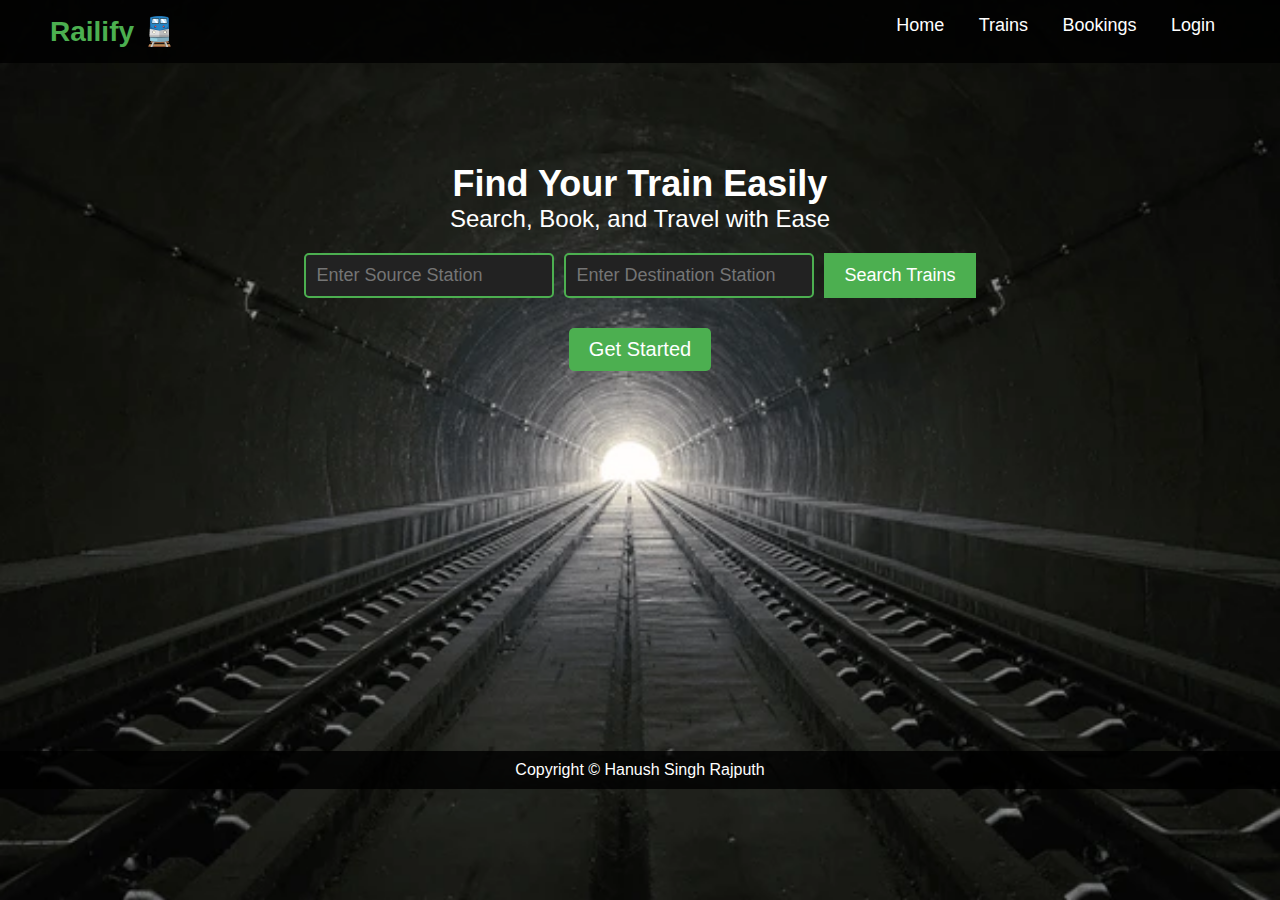
<file: index.html>
<!DOCTYPE html>
<html lang="en">
<head>
    <meta charset="UTF-8">
    <meta name="viewport" content="width=device-width, initial-scale=1.0">
    <title>Railify - Home</title>
    <link rel="stylesheet" href="style.css">
    <script src="script.js" defer></script>
</head>
<body>
<body class="index-bg">
 
    <header>
        <h1>Railify 🚆</h1>
        <nav>
            <a href="#">Home</a>
            <a href="#">Trains</a>
            <a href="#">Bookings</a>
            <a href="login.html">Login</a>
        </nav>
    </header>

    <section class="hero">
        <h2>Find Your Train Easily</h2>
        <p>Search, Book, and Travel with Ease</p>

        <div class="search-box">
            <input type="text" id="source" placeholder="Enter Source Station" list="stations">
            <input type="text" id="destination" placeholder="Enter Destination Station" list="stations">
            <datalist id="stations">
                <option value="New Delhi"></option>
                <option value="Mumbai Central"></option>
                <option value="Kolkata Howrah"></option>
                <option value="Chennai Central"></option>
                <option value="Bangalore City"></option>
                <option value="Hyderabad Secunderabad"></option>
            </datalist>
            <button onclick="searchTrains()">Search Trains</button>
        </div>

        <div id="results"></div>

        <a href="login.html" class="get-started">Get Started</a>
    </section>

    <footer>
        <p>Copyright © Hanush Singh Rajputh</p>
    </footer>

</body>
</html>
</file>
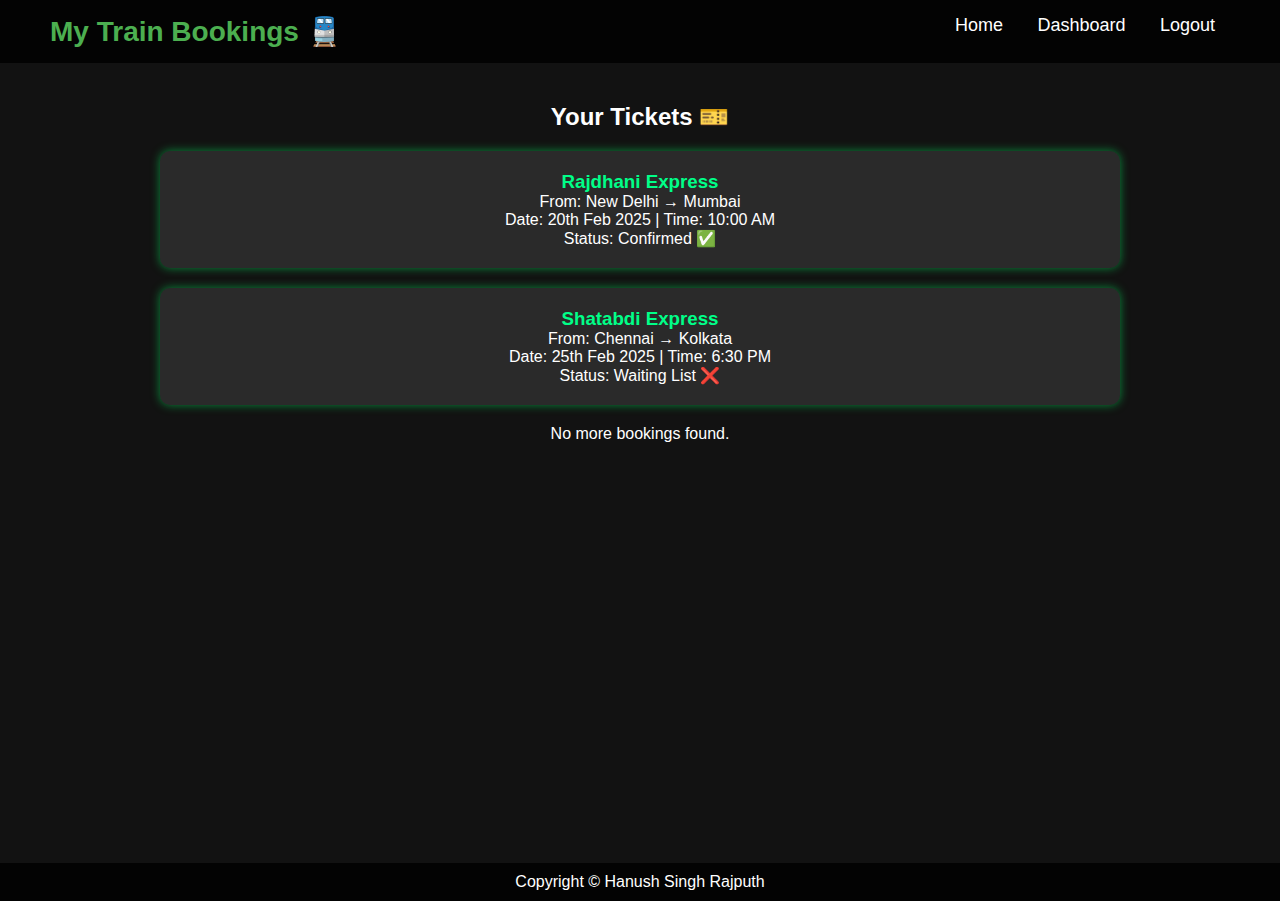
<file: bookings.html>
<!DOCTYPE html>
<html lang="en">
<head>
    <meta charset="UTF-8">
    <meta name="viewport" content="width=device-width, initial-scale=1.0">
    <title>Railify - My Bookings</title>
    <link rel="stylesheet" href="style.css">
</head>
<body>

    <header>
        <h1>My Train Bookings 🚆</h1>
        <nav>
            <a href="index.html">Home</a>
            <a href="dashboard.html">Dashboard</a>
            <a href="login.html">Logout</a>
        </nav>
    </header>
 
    <section class="bookings">
        <h2>Your Tickets 🎫</h2>
        <div class="ticket">
            <h3>Rajdhani Express</h3>
            <p>From: New Delhi → Mumbai</p>
            <p>Date: 20th Feb 2025 | Time: 10:00 AM</p>
            <p>Status: Confirmed ✅</p>
        </div>

        <div class="ticket">
            <h3>Shatabdi Express</h3>
            <p>From: Chennai → Kolkata</p>
            <p>Date: 25th Feb 2025 | Time: 6:30 PM</p>
            <p>Status: Waiting List ❌</p>
        </div>

        <p id="no-bookings">No more bookings found.</p>
    </section>

    <footer>
        <p>Copyright © Hanush Singh Rajputh</p>
    </footer>

</body>
</html>
</file>
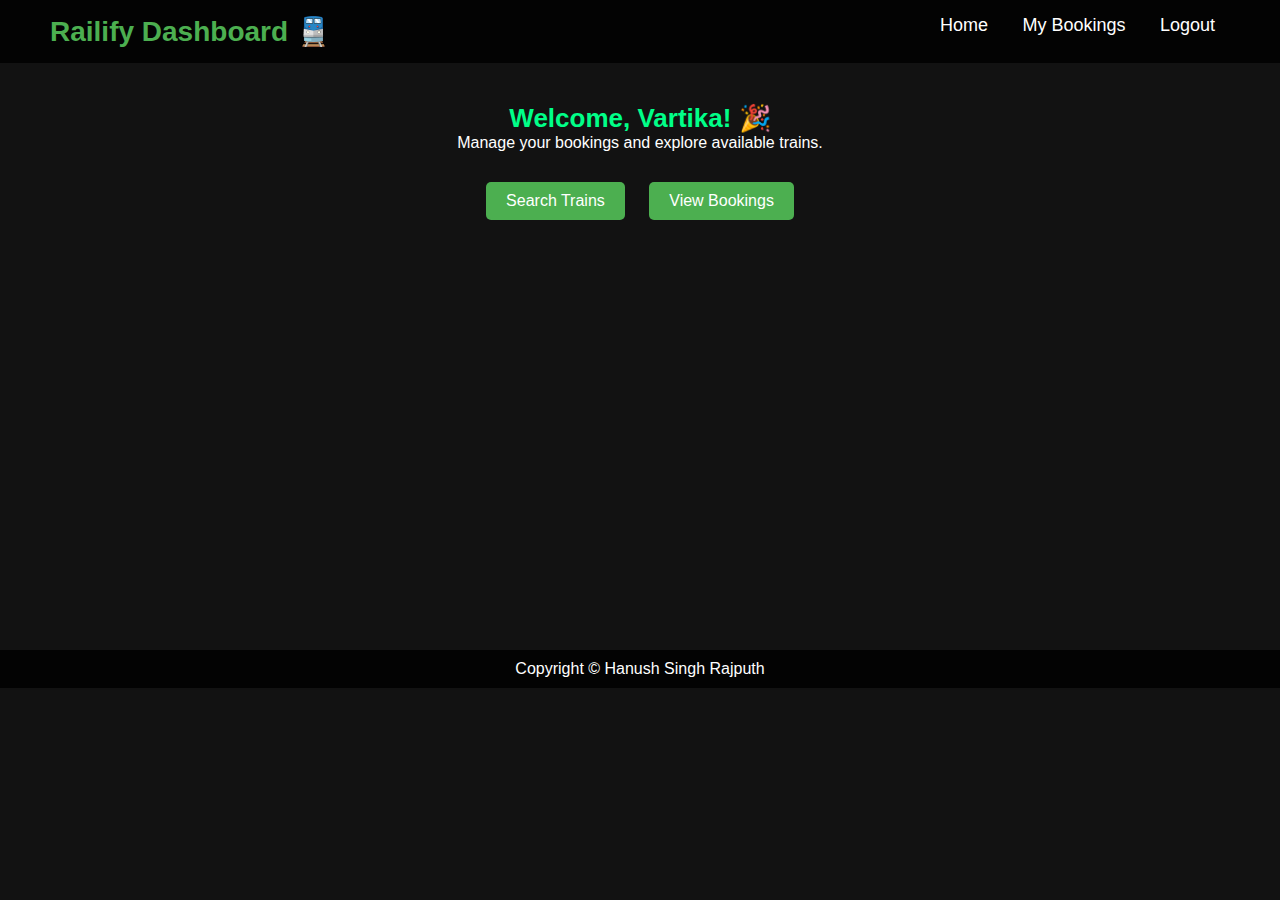
<file: dashboard.html>
<!DOCTYPE html>
<html lang="en">
<head>
    <meta charset="UTF-8">
    <meta name="viewport" content="width=device-width, initial-scale=1.0">
    <title>Railify - Dashboard</title>
    <link rel="stylesheet" href="style.css">
</head>
<body>
 
    <header>
        <h1>Railify Dashboard 🚆</h1>
        <nav>
            <a href="index.html">Home</a>
            <a href="bookings.html">My Bookings</a>
            <a href="#" id="logout">Logout</a>
        </nav>
    </header>

    <section class="dashboard">
        <h2>Welcome, Vartika! 🎉</h2>
        <p>Manage your bookings and explore available trains.</p>

        <div class="dashboard-options">
            <a href="index.html">Search Trains</a>
            <a href="bookings.html">View Bookings</a>
        </div>
    </section>

    <footer>
        <p>Copyright © Hanush Singh Rajputh</p>
    </footer>

    <script>
        document.getElementById("logout").addEventListener("click", function() {
            alert("Logged out successfully!");
            window.location.href = "login.html";
        });
        
    </script>
 
</body>
</html>
</file>
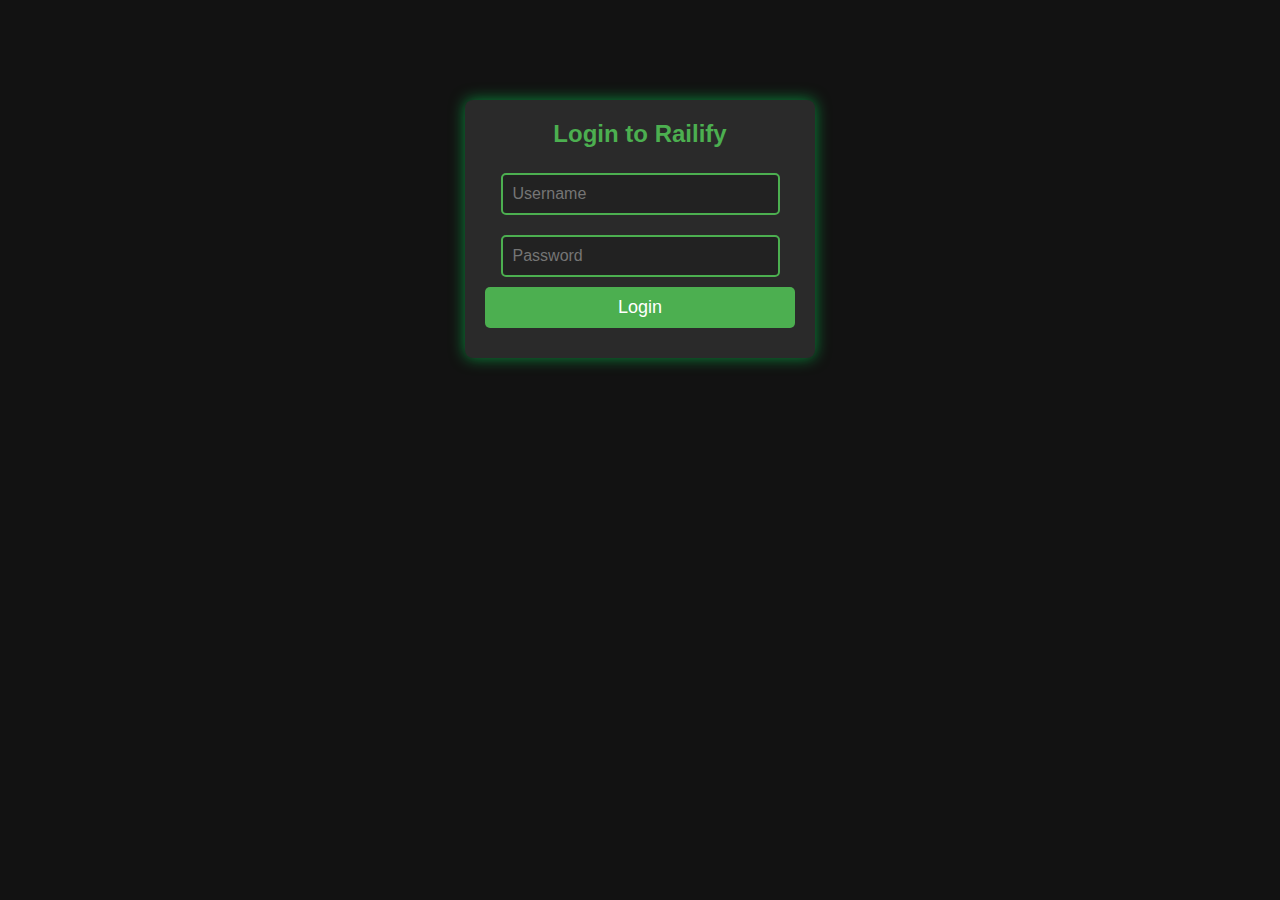
<file: login.html>
<!DOCTYPE html>
<html lang="en">
<head>
    <meta charset="UTF-8">
    <meta name="viewport" content="width=device-width, initial-scale=1.0">
    <title>Railify - Login</title>
    <link rel="stylesheet" href="style.css">
    <script src="login.js" defer></script>
</head>
<body>

    <div class="login-container">
        <h2>Login to Railify</h2>
        <input type="text" id="username" placeholder="Username">
        <input type="password" id="password" placeholder="Password">
        <button onclick="login()">Login</button>
        <p id="login-msg"></p>
    </div>

</body>
</html>
</file>
<file: style.css>
* {
    margin: 0;
    padding: 0;
    box-sizing: border-box;
    font-family: 'Arial', sans-serif;
}

body {
    background-color: #121212;
    color: #fff;
    text-align: center;
}
/* Background only for index.html */
.index-bg {
    background: url('bg2.webp') no-repeat center center fixed;
    background-size: cover;
}

header {
    display: flex;
    justify-content: space-between;
    padding: 15px 50px;
    background-color: rgba(0, 0, 0, 0.8);
}

header h1 {
    font-size: 28px;
    color: #4CAF50;
}

nav a {
    color: #fff;
    margin: 0 15px;
    text-decoration: none;
    font-size: 18px;
    transition: 0.3s;
}

nav a:hover {
    color: #4CAF50;
}

.hero {
    margin-top: 100px;
    font-size: 24px;
    animation: fadeIn 2s ease-in-out;
}

.search-box {
    margin-top: 20px;
    display: flex;
    justify-content: center;
    gap: 10px;
}

.search-box input {
    padding: 10px;
    font-size: 18px;
    border: 2px solid #4CAF50;
    background-color: #222;
    color: white;
    width: 250px;
    border-radius: 5px;
    outline: none;
}

.search-box button {
    padding: 10px 20px;
    font-size: 18px;
    background-color: #4CAF50;
    color: white;
    border: none;
    cursor: pointer;
    transition: 0.3s;
}

.search-box button:hover {
    background-color: #45a049;
}

.get-started {
    display: inline-block;
    margin-top: 30px;
    padding: 10px 20px;
    font-size: 20px;
    background-color: #4CAF50;
    color: white;
    text-decoration: none;
    border-radius: 5px;
    transition: 0.3s;
}

.get-started:hover {
    background-color: #45a049;
}
.login-container {
    width: 350px;
    margin: 100px auto;
    padding: 20px;
    background-color: rgba(255, 255, 255, 0.1);
    border-radius: 8px;
    box-shadow: 0 0 15px rgba(0, 255, 100, 0.5);
    text-align: center;
    animation: fadeIn 1.5s ease-in-out;
}

.login-container h2 {
    font-size: 24px;
    margin-bottom: 15px;
    color: #4CAF50;
}

.login-container input {
    width: 90%;
    padding: 10px;
    margin: 10px 0;
    border: 2px solid #4CAF50;
    background-color: #222;
    color: white;
    font-size: 16px;
    border-radius: 5px;
    outline: none;
    transition: 0.3s;
}

.login-container input:focus {
    border-color: #00ff88;
    box-shadow: 0 0 8px #00ff88;
}

.login-container button {
    width: 100%;
    padding: 10px;
    font-size: 18px;
    background-color: #4CAF50;
    color: white;
    border: none;
    cursor: pointer;
    transition: 0.3s;
    border-radius: 5px;
}

.login-container button:hover {
    background-color: #45a049;
}

#login-msg {
    margin-top: 10px;
    font-size: 16px;
    font-weight: bold;
}

footer {
    margin-top: 380px;
    padding: 10px;
    background-color: rgba(0, 0, 0, 0.8);
}

@keyframes fadeIn {
    from { opacity: 0; }
    to { opacity: 1; }
}
.dashboard {
    text-align: center;
    padding: 40px;
}

.dashboard h2 {
    font-size: 26px;
    color: #00ff88;
    animation: fadeIn 1.5s;
}

.dashboard-options {
    margin-top: 20px;
}

.dashboard-options a {
    display: inline-block;
    background: #4CAF50;
    color: white;
    padding: 10px 20px;
    margin: 10px;
    border-radius: 5px;
    text-decoration: none;
    transition: 0.3s;
}

.dashboard-options a:hover {
    background: #45a049;
}

/* Bookings Page */
.bookings {
    padding: 40px;
    text-align: center;
}

.ticket {
    background: rgba(255, 255, 255, 0.1);
    padding: 20px;
    margin: 20px auto;
    width: 80%;
    border-radius: 10px;
    box-shadow: 0 0 10px rgba(0, 255, 100, 0.5);
    animation: slideUp 1.5s ease-in-out;
}

.ticket h3 {
    color: #00ff88;
}

.ticket p {
    color: white;
    font-size: 16px;
}
</file>
